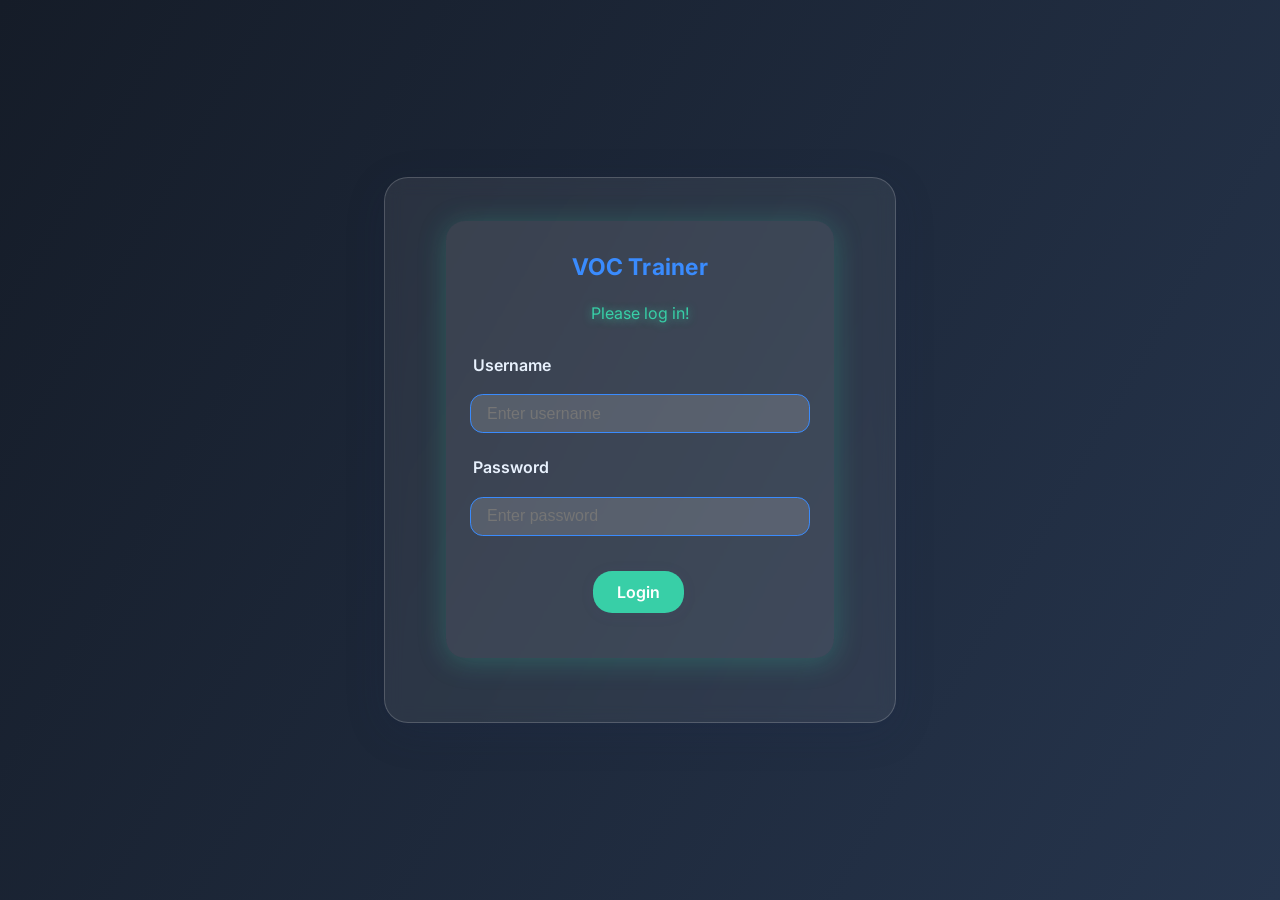
<file: index.html>
<!DOCTYPE html>
<html lang="en">
<head>
  <meta charset="UTF-8">
  <title>Vocabulary Trainer</title>
  <meta name="viewport" content="width=device-width, initial-scale=1.0">
  <link href="https://fonts.googleapis.com/css2?family=Inter:wght@400;600;700&display=swap" rel="stylesheet">
  <style>
    :root {
      --primary: #3a8bfd;
      --accent: #38cfa7;
      --bg-gradient: linear-gradient(120deg, #151c28 0%, #26354d 100%);
      --glass: rgba(255,255,255,0.07);
      --card: rgba(255,255,255,0.14);
      --border: rgba(255,255,255,0.18);
      --text-light: #e8f1fd;
      --text-dark: #222a35;
    }
    html, body { height: 100%; }
    body {
      min-height: 100vh;
      background: var(--bg-gradient);
      font-family: 'Inter', Arial, sans-serif;
      display: flex; align-items: center; justify-content: center;
      color: var(--text-light); margin: 0; min-width: 100vw;
    }
    .container {
      background: var(--glass);
      border-radius: 1.5rem;
      box-shadow: 0 10px 40px rgba(30,40,80,0.15), 0 1.5px 5px rgba(60,80,120,0.08);
      padding: 2.7rem 2.2rem 2rem 2.2rem;
      max-width: 440px;
      width: 100%;
      backdrop-filter: blur(9px);
      border: 1.5px solid var(--border);
      position: relative;
    }
    h1, h2, h3 { font-weight: 700; color: var(--primary); margin-top: 0; margin-bottom: 0.7em; letter-spacing: -1px; }
    h1 { font-size: 2.1rem; margin-bottom: 1.3rem;}
    h2 { font-size: 1.2rem; }
    h3 { font-size: 1.07rem; color: var(--accent);}
    .btn {
      display: inline-block;
      background: var(--primary);
      color: #fff;
      font-family: inherit;
      border: none;
      border-radius: 1.2em;
      padding: 0.7em 1.5em;
      margin: 0.21em 0.18em 0.21em 0;
      font-size: 1rem;
      font-weight: 600;
      cursor: pointer;
      box-shadow: 0 2px 14px rgba(60,80,120,0.11);
      transition: background 0.14s, box-shadow 0.14s, transform 0.09s;
    }
    .btn:active, .btn:focus { background: #2568c8; outline: none; transform: scale(0.98);}
    .btn-accent { background: var(--accent); }
    .btn-accent:active, .btn-accent:focus { background: #23b388;}
    .btn-secondary { background: #232f43; color: var(--text-light); border: 1px solid #3a4359; }
    .btn-secondary:active, .btn-secondary:focus { background: #1b2535; }
    .btn-small {
      padding: 3px 8px;
      font-size: 13px;
      margin: 0 2px;
      vertical-align: middle;
    }
    .screen { display: none; }
    .screen.active { display: block; }
    .menu-list { display: flex; flex-direction: column; gap: 1em; }
    .inputs-row { display: flex; gap: 0.5em; margin-bottom: 1em; }
    input[type="text"], input[type="password"] {
      padding: 0.7em 1em;
      border: 1.5px solid #31446d;
      border-radius: 1.1em;
      font-size: 1rem;
      width: 100%;
      margin-bottom: 0.6em;
      box-sizing: border-box;
      background: var(--card);
      color: var(--text-light);
      transition: border 0.15s, background 0.15s, color 0.15s;
    }
    input[type="text"]:focus, input[type="password"]:focus {
      border-color: var(--primary);
      outline: none;
      background: #222f40;
      color: #fff;
    }
    #recent-list, #hard-words-list, #recent-list-hard { margin-bottom: 1.1em; }
    .recent-item, .hard-word-item {
      background: var(--card);
      border-radius: 0.7em;
      padding: 0.5em 0.9em;
      margin-bottom: 0.3em;
      font-size: 0.99em;
      display: flex;
      justify-content: space-between;
      align-items: center;
      color: var(--text-light);
      border: 1px solid var(--border);
    }
    .hard-word-content { flex: 1; }
    .remove-hard-btn {
      background: #ffdede20;
      color: #ff6e6e;
      border: 1px solid #ffb1b1;
      border-radius: 0.8em;
      padding: 0.32em 0.9em;
      font-size: 0.99em;
      cursor: pointer;
      margin-left: 0.7em;
      transition: background 0.09s;
    }
    .remove-hard-btn:active, .remove-hard-btn:focus { background: #ffdede60; }
    #feedback { min-height: 1.6em; text-align: center; font-size: 1.09em; }
    .feedback.correct { color: var(--accent); }
    .feedback.incorrect { color: #ff6e6e; }
    .modal {
      display: none;
      position: fixed;
      z-index: 10000;
      left: 0; top: 0; width: 100vw; height: 100vh;
      background: rgba(21,28,40,0.6);
      align-items: center !important;
      justify-content: center !important;
    }
    .modal.active { display: flex; }
    .modal-content {
      background: rgba(30, 44, 71, 0.99);
      padding: 2.3em 2em 1.7em 2em;
      border-radius: 1.5em;
      box-shadow: 0 8px 40px #1a1830c8, 0 1.5px 5px rgba(60,80,120,0.08);
      max-width: 90vw;
      width: 340px;
      text-align: center;
      color: var(--text-light);
      position: relative;
      animation: modalpop 0.19s cubic-bezier(0.26,0.6,0.41,1.3);
      margin: 0 auto;
    }
    @keyframes modalpop {
      from { transform: scale(0.88); opacity: 0; }
      to { transform: scale(1); opacity: 1; }
    }
    .modal-content h3 { color: var(--primary);}
    .back-btn { margin-bottom: 1.2em; }
    .centered-title { text-align: center; }
    .footer {
      margin-top: 2.2em;
      font-size: 0.97em;
      color: #abd1ff;
      text-align: center;
      opacity: 0.85;
      letter-spacing: 0.05em;
    }
    #language-selector { margin-bottom: 2em; text-align: center; }
    #language-selector label { margin: 0 0.7em 0 0; font-weight: 500; }
    #language-selector select {
      background: var(--card);
      color: var(--text-light);
      border: 1.2px solid var(--primary);
      border-radius: 7px;
      font-size: 1em;
      padding: 0.3em 1.1em;
      margin-left: 0.2em;
    }
    .stats-table {
      width: 100%;
      border-spacing: 0.5em 0.2em;
      margin: 1.1em 0 0.6em;
      font-size: 1.01em;
    }
    .stats-table th, .stats-table td {
      padding: 0.38em 0.6em;
      text-align: left;
      color: var(--text-light);
    }
    .stats-table th {
      font-weight: 600; color: var(--accent); border-bottom: 1.5px solid var(--accent);
    }
    .stats-table td { font-weight: 500; }
    /* Login styling */
    #login-screen {
      display: none;
      flex-direction: column;
      gap: 1.1em;
      align-items: center;
      margin-bottom: 2em;
      background: var(--glass);
      border-radius: 1.2em;
      padding: 2em 1.5em 1.3em 1.5em;
      box-shadow: 0 3px 28px #38cfa745;
      min-width: 260px;
      max-width: 340px;
      margin: 0 auto 2em auto;
      animation: modalpop 0.22s cubic-bezier(0.26,0.6,0.41,1.3);
    }
    #login-screen.active { display: flex; }
    #login-header {
      font-size: 1.44em; font-weight: 700; color: var(--primary);
      margin-bottom: 0.2em; letter-spacing: 0.01em;
    }
    #login-sub {
      font-size: 1em; color: var(--accent); margin-bottom: 0.9em;
      text-shadow: 0 1px 9px #38cfa7aa;
    }
    #login-error { color: #ff6e6e; font-size: 1em; margin-top:0.2em;}
    #login-screen label {
      align-self: flex-start;
      font-size: 1em;
      color: var(--text-light);
      margin-bottom: 0.1em;
      font-weight: 600;
      margin-left: 3px;
    }
    #login-screen input[type="text"], #login-screen input[type="password"] {
      margin-bottom: 0.4em;
      background: var(--card);
      border: 1.2px solid var(--primary);
      color: var(--text-light);
      font-size: 1em;
      font-weight: 500;
      border-radius: 0.8em;
      padding: 0.6em 1em;
    }
    #login-screen button { margin-top: 0.7em; }
    @media (max-width: 600px) {
      .container { max-width: 99vw; border-radius: 0; padding: 1em 0.25em;}
      h1 { font-size: 1.26rem;}
      .modal-content {padding: 1.2em 0.5em;}
      #login-screen { min-width: 0; max-width: 99vw; }
    }
  </style>
</head>
<body>
  <div class="container">
    <!-- LOGIN SCREEN -->
    <div id="login-screen" class="screen active">
      <div id="login-header">VOC Trainer</div>
      <div id="login-sub">Please log in!</div>
      <label for="login-username">Username</label>
      <input type="text" id="login-username" autocomplete="username" placeholder="Enter username">
      <label for="login-password">Password</label>
      <input type="password" id="login-password" autocomplete="current-password" placeholder="Enter password">
      <button class="btn btn-accent" onclick="window.tryLogin()">Login</button>
      <div id="login-error"></div>
    </div>
    <!-- Main App Screens -->
    <div id="language-selector" style="display:none">
      <label for="lang-choice">Quiz Language: </label>
      <select id="lang-choice">
        <option value="fr-nl">French ⇄ Dutch</option>
        <option value="en-nl">English ⇄ Dutch</option>
      </select>
    </div>
    <div id="main-menu" class="screen">
      <h1 class="centered-title">Vocabulary Trainer</h1>
      <div class="menu-list">
        <button class="btn btn-secondary" onclick="showScreen('add-word-menu')">Add New Word</button>
        <button class="btn btn-accent" onclick="showScreen('upload-bulk-menu')">Bulk Upload</button>
        <button class="btn" onclick="startQuiz()">Start Quiz</button>
        <button class="btn" onclick="showScreen('practice-hard-menu')">Practice Hard Words</button>
        <button class="btn" onclick="showScreen('practice-custom-menu')">Practice Custom Words</button>
        <button class="btn btn-secondary" onclick="showStatsScreen()">View Stats</button>
        <button class="btn btn-secondary" onclick="window.logout()">Logout</button>
      </div>
      <div style="margin: 1.3em 0 1.2em 0;">
        <p>Words in vocabulary: <span id="vocab-count"></span></p>
        <p>Hard words: <span id="hard-count"></span></p>
      </div>
      <div class="footer">
        Made by Lars for students! 📚
      </div>
    </div>
    <!-- Bulk Upload Screen -->
    <div id="upload-bulk-menu" class="screen">
      <button class="btn btn-secondary back-btn" onclick="showScreen('main-menu')">Back to Menu</button>
      <h2 class="centered-title">Bulk Upload Words</h2>
      <div style="margin-bottom:1em;">
        <input type="file" id="bulk-upload-file" accept=".txt,.csv">
        <select id="bulk-from-lang">
          <option value="fr">French</option>
          <option value="nl">Dutch</option>
          <option value="en">English</option>
        </select>
        →
        <select id="bulk-to-lang">
          <option value="fr">French</option>
          <option value="nl">Dutch</option>
          <option value="en">English</option>
        </select>
        <button class="btn btn-accent" id="bulk-upload-btn">Upload &amp; Preview</button>
      </div>
      <div id="bulk-upload-preview"></div>
    </div>
    <div id="quiz-screen" class="screen">
      <button class="btn btn-secondary back-btn" onclick="showScreen('main-menu')">Back to Menu</button>
      <h2 class="centered-title">Quiz</h2>
      <div style="margin-bottom:1.2em; text-align:center;">
        <span id="quiz-direction-label" style="font-weight:700;font-size:1.12em;letter-spacing:.02em;"></span>
        <br>
        <span id="question-direction" style="font-weight:600; color:var(--primary);"></span>
        <span id="question-text" style="font-weight:500;"></span>
      </div>
      <div class="inputs-row" style="margin-bottom:0;">
        <input type="text" id="answer-input" autocomplete="off" placeholder="Your answer">
        <button class="btn" onclick="submitAnswer()">Submit</button>
      </div>
      <div id="feedback" class="feedback"></div>
      <div style="margin-top:1.3em; text-align:center;">
        <p>Score: <span id="current-score"></span> (<span id="score-percentage"></span>)</p>
        <p>Question #: <span id="question-number"></span></p>
      </div>
    </div>
    <div id="practice-hard-menu" class="screen">
      <button class="btn btn-secondary back-btn" onclick="showScreen('main-menu')">Back to Menu</button>
      <h2 class="centered-title">Practice Hard Words</h2>
      <div style="text-align:center; margin-bottom:1.2em;">
        <button class="btn btn-accent" onclick="practiceHardWords()">Start Practicing</button>
      </div>
      <div>
        <h3>Recently Added Words</h3>
        <div id="recent-list-hard"></div>
        <h3>Hard Words List</h3>
        <div id="hard-words-list"></div>
        <button id="clear-hard-btn" class="btn btn-secondary" onclick="clearHardWords()" style="display:none;">Clear Hard Words</button>
      </div>
    </div>
    <div id="practice-custom-menu" class="screen">
      <button class="btn btn-secondary back-btn" onclick="showScreen('main-menu')">Back to Menu</button>
      <h2 class="centered-title">Practice Custom Words</h2>
      <div style="text-align:center; margin-bottom:1.2em;">
        <button class="btn btn-accent" onclick="practiceCustomWords()">Start Custom Practice</button>
      </div>
    </div>
    <div id="add-word-menu" class="screen">
      <button class="btn btn-secondary back-btn" onclick="showScreen('main-menu')">Back to Menu</button>
      <h2 class="centered-title">Add Custom Word</h2>
      <div class="inputs-row">
        <input type="text" id="custom-from-word" placeholder="Word in source language">
        <input type="text" id="custom-to-word" placeholder="Word in target language">
        <button class="btn" onclick="addNewWord()">Add</button>
      </div>
      <div>
        <h3>Recently Added Words</h3>
        <div id="recent-list"></div>
      </div>
    </div>
    <div id="stats-screen" class="screen">
      <button class="btn btn-secondary back-btn" onclick="showScreen('main-menu')">Back to Menu</button>
      <h2 class="centered-title">Stats</h2>
      <table class="stats-table">
        <tr>
          <th>Type</th>
          <th>Correct</th>
          <th>Total</th>
          <th>Accuracy</th>
        </tr>
        <tr>
          <td>Total</td>
          <td id="correct-answers"></td>
          <td id="total-questions"></td>
          <td id="accuracy"></td>
        </tr>
      </table>
    </div>
    <div id="hard-words-modal" class="modal" tabindex="-1">
      <div class="modal-content">
        <h3>Add to Hard Words?</h3>
        <p>This word will be added to your hard words list for extra practice. Continue?</p>
        <button onclick="addToHardWords(true)" class="btn btn-accent">Add</button>
        <button onclick="addToHardWords(false)" class="btn btn-secondary">Skip</button>
      </div>
    </div>
  </div>
  <script src="script.js"></script>
</body>
</html>
</file>
